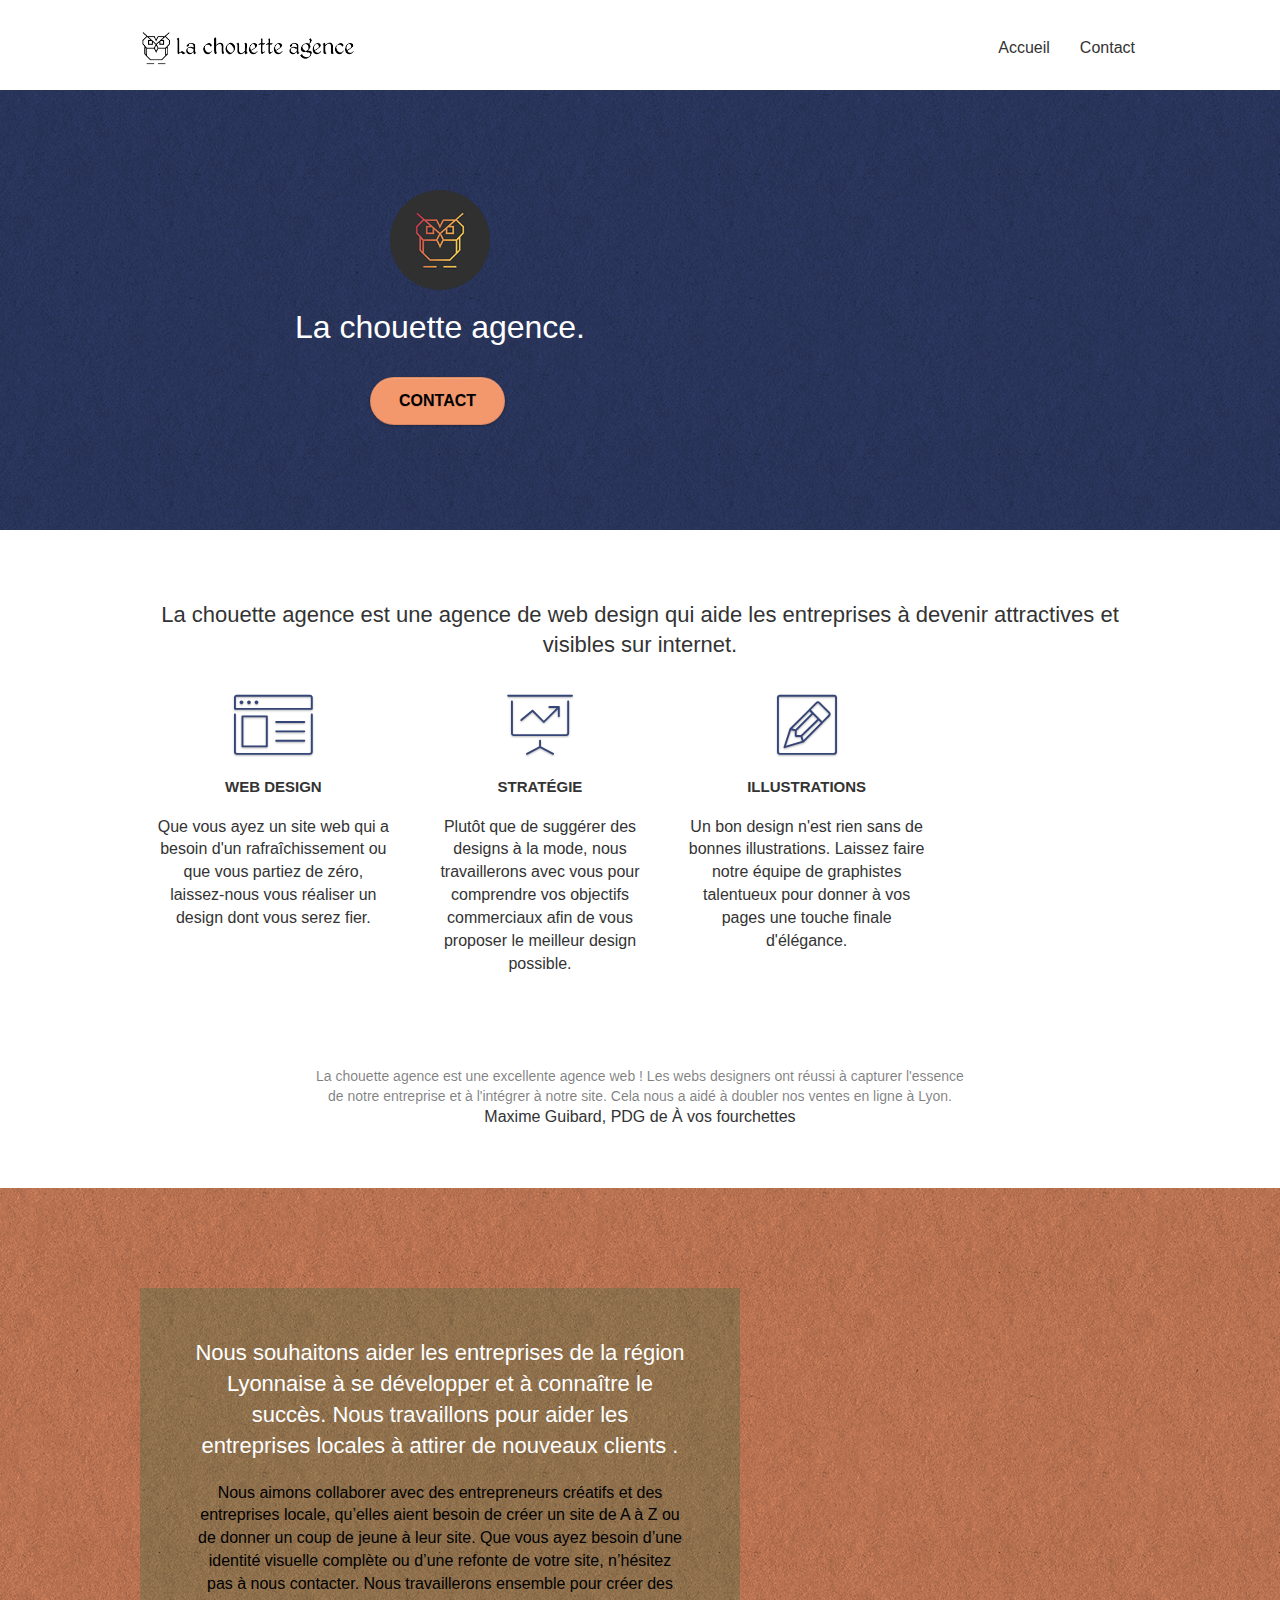
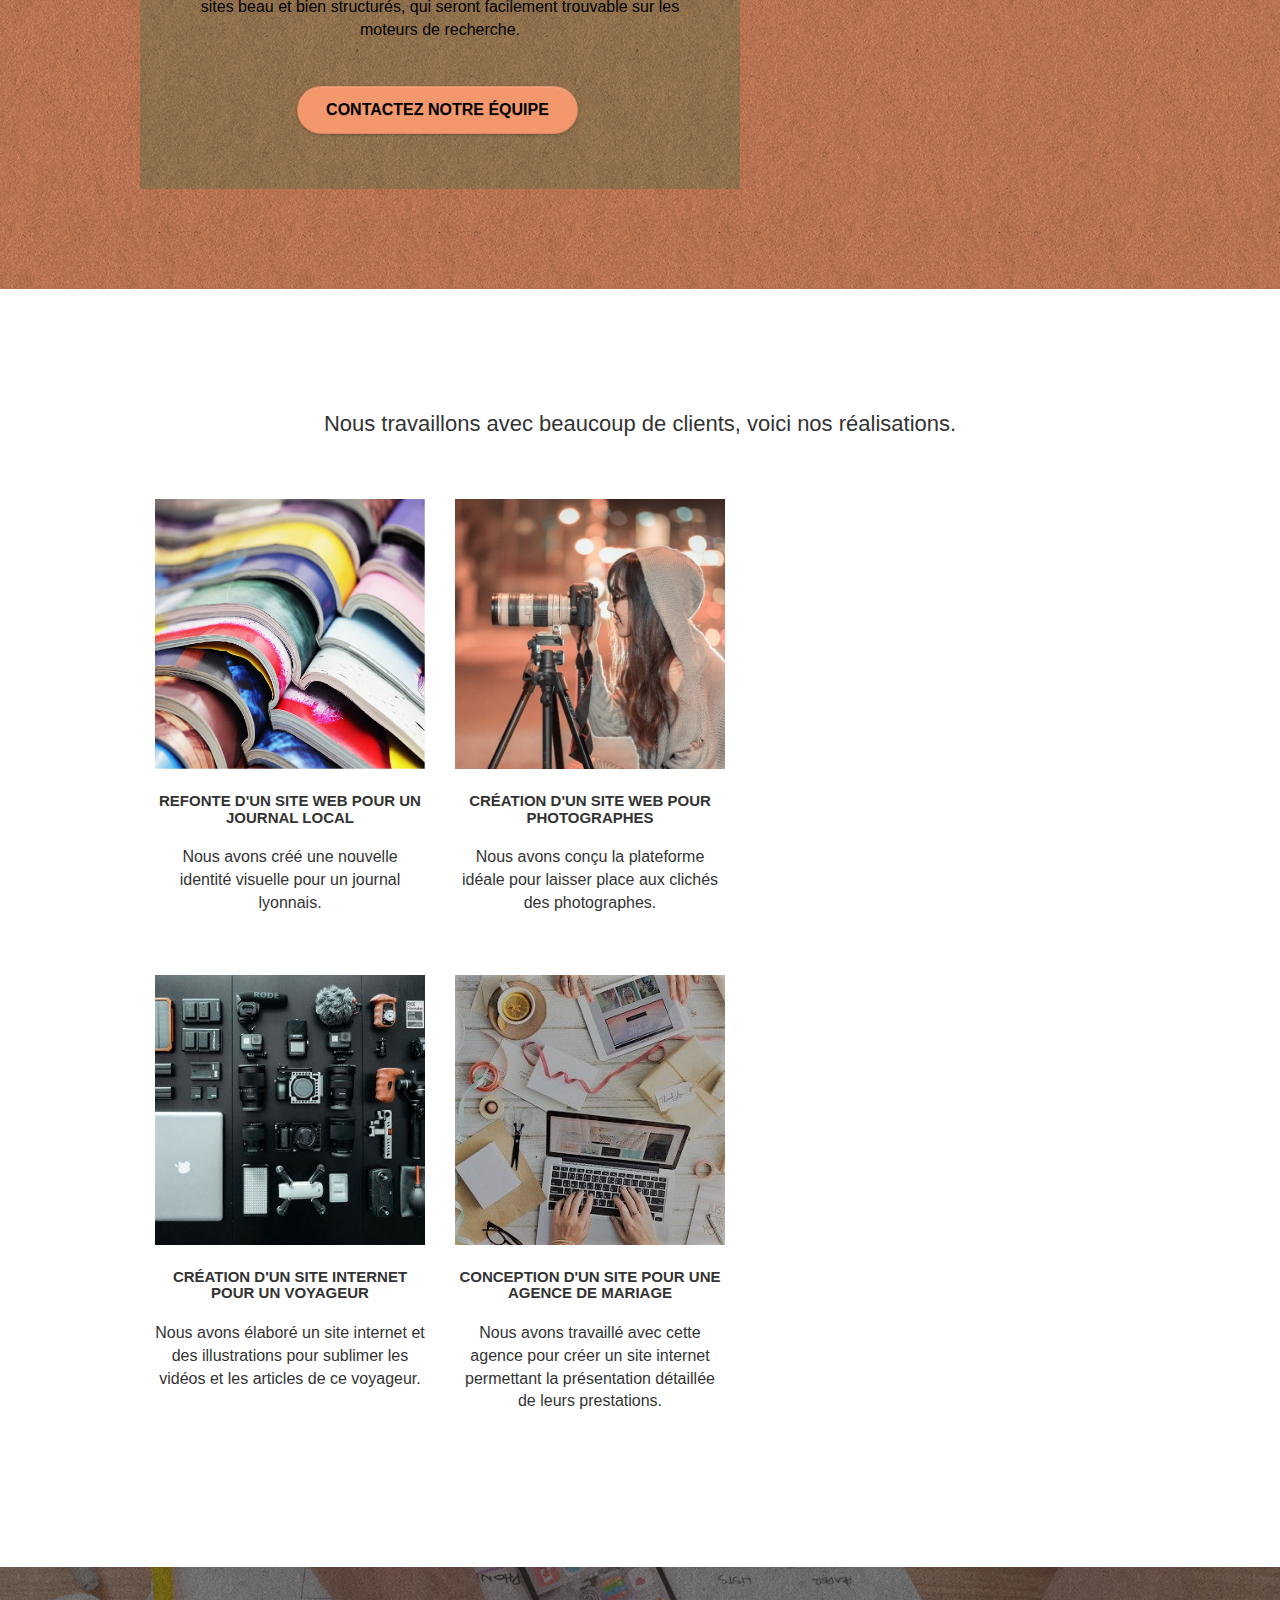
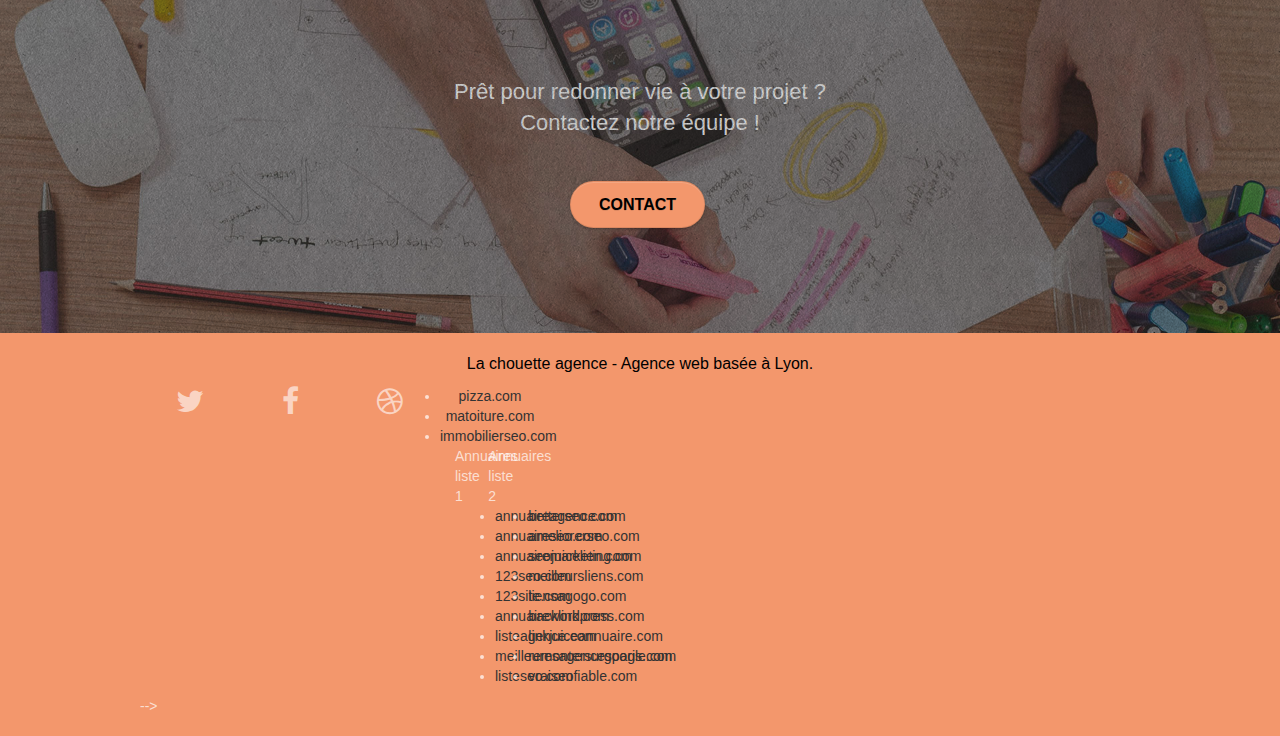
<file: Optimized_website/index.html>
<!doctype html>
<html lang="fr">

<head>
	<meta charset="utf-8">
	<!-- <meta name="keywords" content="seo, google, site web, site internet, agence design dans la ville de lyon">  n'apporte rien en SEO-->
	<meta name="description"
		content="page d'Accueil de la chouette agence entreprise en web design dans la ville de lyon">
	<meta name="viewport" content="width=device-width, initial-scale=1.0, initial-scale=1">
	<link rel="shortcut icon" type="image/png" href="favicon.jpg">

	<link rel="stylesheet" type="text/css" href="./css/bootstrap.css">
	<link rel="stylesheet" type="text/css" href="style.css">
	<link rel="stylesheet" type="text/css" href="./css/font-awesome.css">
	<link rel="stylesheet" type="text/css" href="./css/et-line.css">

	<script src="./
	<script src="./js/jquery-2.1.0.js"></script>
	<script src="./js/bootstrap.js"></script>
	<script src="./js/blocs.js"></script>
	<script src="./js/jquery.touchSwipe.js" defer></script>
	<script src="./js/gmaps.js"></script>

	<title>La chouette agence</title>


	<!-- Analytics test2 -->

	<!-- Analytics END -->

</head>

<body>
	<!-- Principal conteneur -->
	<div class="page-container">

		<!-- bloc-0 -->
		<div class="bloc bgc-white l-bloc " id="bloc-0">
			<div class="container bloc-sm">
				<nav class="navbar row">
					<div class="navbar-header">
						<a class="navbar-brand" href="index.html">
							<img src="img/la-chouette-agence.png"
								alt="logo de la chouette agence image d'une chouette au design vectorielle stylisé noir sur fond blanc"
								height="40" /></a>
						<button id="nav-toggle" type="button" class="ui-navbar-toggle navbar-toggle"
							data-toggle="collapse" data-target=".navbar-1">
							<span class="sr-only">Toggle navigation</span>
							<span class="icon-bar"></span>
							<span class="icon-bar"></span>
							<span class="icon-bar"></span>
						</button>
					</div>
					<div class="collapse navbar-collapse navbar-1 special-dropdown-nav">
						<ul class="site-navigation nav navbar-nav">
							<li>
								<a href="index.html">Accueil</a>
							</li>
							<li>
							</li>
							<li>
								<a href="page2.html">Contact</a>
							</li>
						</ul>
					</div>
				</nav>
			</div>
		</div>
		<!-- bloc-0 END -->

		<!-- bloc-1-presentation -->
		<div class="bloc bgc-dark-slate-blue bg-banniere d-bloc bg-t-edge bloc-bg-texture texture-paper b-parallax"
			id="bloc-1-hero">
			<div class="container bloc-lg">
				<div class="row tight-width-whitespace">
					<div class="col-sm-12">
						<img src="img/logo.png" class="center-block image-resize-mode" width="100" alt="logo de La chouette agence, variante stylisé du logo de la chouette agence,
							sur un fond rond et noir où les contours de la chouette sont des traits vectorielles,
							qui sont remplies d'un dégradé en diagonal,
							allant du jaune au rouge en passant par le orange" />
						<h1 class="text-center hero-bloc-text tc-white ">
							La chouette agence.
						</h1>
						<div class="text-center">
							<a href="page2.html" class="btn btn-lg btn-clean btn-rd cta-hero btn-atomic-tangerine"
								id="cta-hero">Contact</a>
						</div>
					</div>
				</div>
			</div>
		</div>
		<!-- bloc-1-presentation END -->

		<!-- bloc-2-services -->
		<div class="bloc bgc-white l-bloc" id="bloc-2-services">
			<div class="container bloc-md">
				<div class="row">
					<div class="col-sm-12 text-center">
						<!-- mauvaise pratique remplacer la balise img par une balise <h2> -->
						<h2>La chouette agence est une agence de web design qui aide les entreprises à devenir
							attractives et visibles sur internet.</h2>
						<!-- <img alt="agence web, agence web paris, web design paris, stratégie web" src="img/title.png" /> -->
					</div>
				</div>
				<div class="row voffset-lg med-width-whitespace">
					<div class="col-sm-4">
						<div class="text-center">
							<span class="et-icon-browser sm-shadow icon-dark-slate-blue icons icon-lg"></span>
						</div>
						<h3 class="mg-md text-center">
							Web design
						</h3>
						<p class="text-center ">
							Que vous ayez un site web qui a besoin d'un rafraîchissement ou que vous partiez de
							zéro, laissez-nous vous réaliser un design dont vous serez fier.
						</p>
					</div>
					<div class="col-sm-4">
						<div class="text-center">
							<span class="et-icon-presentation sm-shadow icon-dark-slate-blue icons icon-lg"></span>
						</div>
						<h3 class="mg-md text-center">
							Stratégie
						</h3>
						<p class="text-center ">
							Plutôt que de suggérer des designs à la mode, nous travaillerons avec vous pour comprendre
							vos objectifs commerciaux afin de vous proposer le meilleur design possible.<br>
						</p>
					</div>
					<div class="col-sm-4">
						<div class="text-center">
							<span class="et-icon-edit sm-shadow icon-dark-slate-blue icons icon-lg"></span>
						</div>
						<h3 class="mg-md text-center">
							Illustrations
						</h3>
						<p class="text-center ">
							Un bon design n'est rien sans de bonnes illustrations. Laissez faire notre équipe de
							graphistes talentueux pour donner à vos pages une touche finale d'élégance.
						</p>
					</div>
				</div>
				<div class="row voffset-lg voffset">
					<div class="col-xs-12 col-md-8 col-md-offset-2 text-center">
						<!-- mauvaise pratique d'accessibilité du text en image -->
						<!-- <img alt="agence web, agence web paris, web design paris, stratégie web"
							src="img/citation.png" /> -->
						<div>
							La chouette agence est une excellente agence web ! Les webs designers ont réussi
							à capturer l'essence de notre entreprise et à l'intégrer à notre site.
							Cela nous a aidé à doubler nos ventes en ligne à Lyon.
						</div>
						<p class="quote-sign">Maxime Guibard, PDG de À vos fourchettes</p>
					</div>
				</div>
			</div>
		</div>
		<!-- bloc-2-services END -->

		<!-- bloc-3-what-i-do -->
		<div class="bloc tc-white bgc-atomic-tangerine bg-presentation d-bloc bloc-bg-texture texture-paper b-parallax"
			id="bloc-3-what-i-do">
			<div class="container bloc-lg">
				<div class="row tight-width-whitespace black-background">
					<div class="col-sm-12">
						<h2 class="mg-md text-center tc-white">
							Nous souhaitons aider les entreprises de la région Lyonnaise à se développer et à connaître
							le succès. Nous travaillons pour aider les entreprises locales à attirer de nouveaux clients
							.<br>
						</h2>
						<p class="text-center white">
							Nous aimons collaborer avec des entrepreneurs créatifs et des entreprises locale, qu’elles
							aient besoin de créer un site de A à Z ou de donner un coup de jeune à leur site. Que vous
							ayez besoin d’une identité visuelle complète ou d’une refonte de votre site, n’hésitez pas à
							nous contacter. Nous travaillerons ensemble pour créer des sites beau et bien structurés,
							qui seront facilement trouvable sur les moteurs de recherche. <br><br>
							<a href="page2.html" class="btn btn-lg btn-clean btn-rd cta-hero btn-atomic-tangerine"
								id="cta2-hero">Contactez notre équipe</a><br>
						</p>
					</div>
				</div>
			</div>
		</div>
		<!-- bloc-3-what-i-do END -->

		<!-- bloc-4-portfolio -->
		<div class="bloc bgc-white bg-lines-h2-bg bg-repeat l-bloc" id="bloc-4-portfolio">
			<div class="container bloc-lg">
				<div class="row">
					<div class="col-sm-12 text-center">
						<!-- mauvaise pratique text on img
						<img alt="agence web, agence web paris, web design paris, stratégie web" src="img/title2.png" /> -->
						<h2> Nous travaillons avec beaucoup de clients, voici nos réalisations.</h2>
					</div>
				</div>
				<div class="row tight-width-whitespace portfolio-row">
					<div class="col-sm-6">
						<a href="#" data-lightbox="img/1.jpg" data-gallery-id="gallery-1"
							data-caption="Refonte d'un site web pour un journal local" data-frame="snapshot-lb"><img
								src="img/1.jpg" alt="plusieurs magazines ouvert posés les uns sur les autres en cascade"
								class="img-responsive portfolio-thumb" /></a>
						<h3 class="mg-md text-center">
							Refonte d'un site web pour un journal local
						</h3>
						<p class="text-center">
							Nous avons créé une nouvelle identité visuelle pour un journal lyonnais.
						</p>
					</div>
					<div class="col-sm-6">
						<a href="#" data-lightbox="img/2.jpg" data-gallery-id="gallery-1"
							data-caption="Création d'un site web pour photographes" data-frame="snapshot-lb"><img
								src="img/2.jpg" class="img-responsive portfolio-thumb"
								alt="une jeune photographe derriere un appareil photo" /></a>
						<h3 class="mg-md text-center">
							Création d'un site web pour photographes
						</h3>
						<p class="text-center">
							Nous avons conçu la plateforme idéale pour laisser place aux clichés des photographes.
						</p>
					</div>
				</div>
				<div class="row tight-width-whitespace portfolio-row">
					<div class="col-sm-6">
						<a href="#" data-lightbox="img/3.jpg" data-gallery-id="gallery-1"
							data-caption="Création d'un site internet pour un voyageur" data-frame="snapshot-lb"><img
								src="img/3.jpg" class="img-responsive portfolio-thumb"
								alt="ensemble d'accessoires pour appareils photos rangés de manieres ordonnées en vue de dessus sur fond noir" /></a>
						<h3 class="mg-md text-center">
							Création d'un site internet pour un voyageur
						</h3>
						<p class="text-center">
							Nous avons élaboré un site internet et des illustrations pour sublimer les vidéos et les
							articles de ce voyageur.
						</p>
					</div>
					<div class="col-sm-6">
						<a href="#" data-lightbox="img/4.jpg" data-gallery-id="gallery-1"
							data-caption="Conception d'un site pour une agence de mariage" data-frame="snapshot-lb"><img
								src="img/4.jpg" class="img-responsive portfolio-thumb" alt="bureau vu de dessus avec cartes de mariages et d'invitations ainsi que deux paires de mains travaillant respectivement
								 sur un ordinateur portable et une tablette" /></a>
						<h3 class="mg-md text-center">
							Conception d'un site pour une agence de mariage
						</h3>
						<p class="text-center">
							Nous avons travaillé avec cette agence pour créer un site internet permettant la
							présentation détaillée de leurs prestations.
						</p>
					</div>
				</div>
			</div>
		</div>
		<!-- bloc-4-portfolio END -->

		<!-- bloc-5-cta -->
		<div class="bloc bgc-dark-slate-blue bg-banniere d-bloc bloc-bg-texture texture-paper" id="bloc-5-cta">
			<div class="container bloc-lg">
				<div class="row">
					<h2 class="mg-md text-center tc-white">
						Prêt pour redonner vie à votre projet ?<br>Contactez notre équipe !
					</h2>
					<div class="col-sm-12 text-center">
						<a href="page2.html"
							class="btn btn-atomic-tangerine btn-clean btn-rd btn-lg cta-hero">Contact</a>
					</div>
				</div>
			</div>
		</div>
		<!-- bloc-5-cta END -->
		<a class="bloc-button btn btn-d scrollToTop" onclick="scrollToTarget('1')">
			<span class="fa fa-chevron-up"></span>
		</a>
		<!-- Footer - bloc-8 -->
		<div class="bloc bgc-atomic-tangerine d-bloc" id="bloc-8">
			<div class="container bloc-sm">
				<div class="row">
					<div class="col-sm-12">
						<p class="text-center white">
							La chouette agence - Agence web basée à Lyon.<br>
						</p>
						<div class="row row-no-gutters social">
							<div class="col-sm-3">
								<div class="text-center">
									<a class="social" aria-label="lien vers twitter" href="https://twitter.com"><span
											class="fa fa-twitter icon-md"></span></a>
								</div>
							</div>
							<div class="col-sm-3">
								<div class="text-center">
									<a class="social" aria-label="lien vers facebook" href="https://www.facebook.com"><span
											class="fa fa-facebook icon-md"></span></a>
								</div>
							</div>
							<div class="col-sm-3">
								<div class="text-center">
									<a class="social" aria-label="lien vers dribbble" href="https://dribbble.com/"><span class="fa fa-dribbble icon-md"></span></a>
								</div>
							</div>
							<div class="col-sm-3">
								<div class="text-center">
									<a class="social" aria-label="lien vesr instagram" href="https://www.instagram.com"><span
/li>
									<li><a href="pizza.com">pizza.com</a></li>
									<li><a href="matoiture.com">matoiture.com</a></li>
									<li><a href="immobilierseo.com">immobilierseo.com</a></li>
								</ul>
							</div>
							<div class="col-sm-4">
								Annuaires liste 1
								<ul>
									<li><a href="annuaireagence.com">annuaireagence.com</a></li>
									<li><a href="annuaireseo.com">annuaireseo.com</a></li>
									<li><a href="annuairemarketing.com">annuairemarketing.com</a></li>
									<li><a href="123seoture.com">123seo.com</a></li>
									<li><a href="123site.com">123site.com</a></li>
									<li><a href="annuairewordpress.com">annuairewordpress.com</a></li>
									<li><a href="listeagence.com">listeagence.com</a></li>
									<li><a href="meilleuresagencesparis.com">meilleuresagencesparis.com</a></li>
									<li><a href="listeseo.com">listeseo.com</a></li>
								</ul>
							</div>
							<div class="col-sm-4">
								Annuaires liste 2
								<ul>
									<li><a href="betterseo.com">betterseo.com</a></li>
									<li><a href="ameliorerseo.com">ameliorerseo.com</a></li>
									<li><a href="seojuicelien.com">seojuicelien.com</a></li>
									<li><a href="meilleursliens.com">meilleursliens.com</a></li>
									<li><a href="liensagogo.com">liensagogo.com</a></li>
									<li><a href="backlink.com">backlink.com</a></li>
									<li><a href="linkjuiceannuaire.com">linkjuiceannuaire.com</a></li>
									<li><a href="remontersurgoogle.com">remontersurgoogle.com</a></li>
									<li><a href="vraiseofiable.com">vraiseofiable.com</a></li>
								</ul>
							</div>
						</div> -->
					</div>
				</div>
			</div>
		</div>
		<!-- Footer - bloc-8 END -->

	</div>
	<!-- Principal conteneur END -->


</body>

</html>
</file>
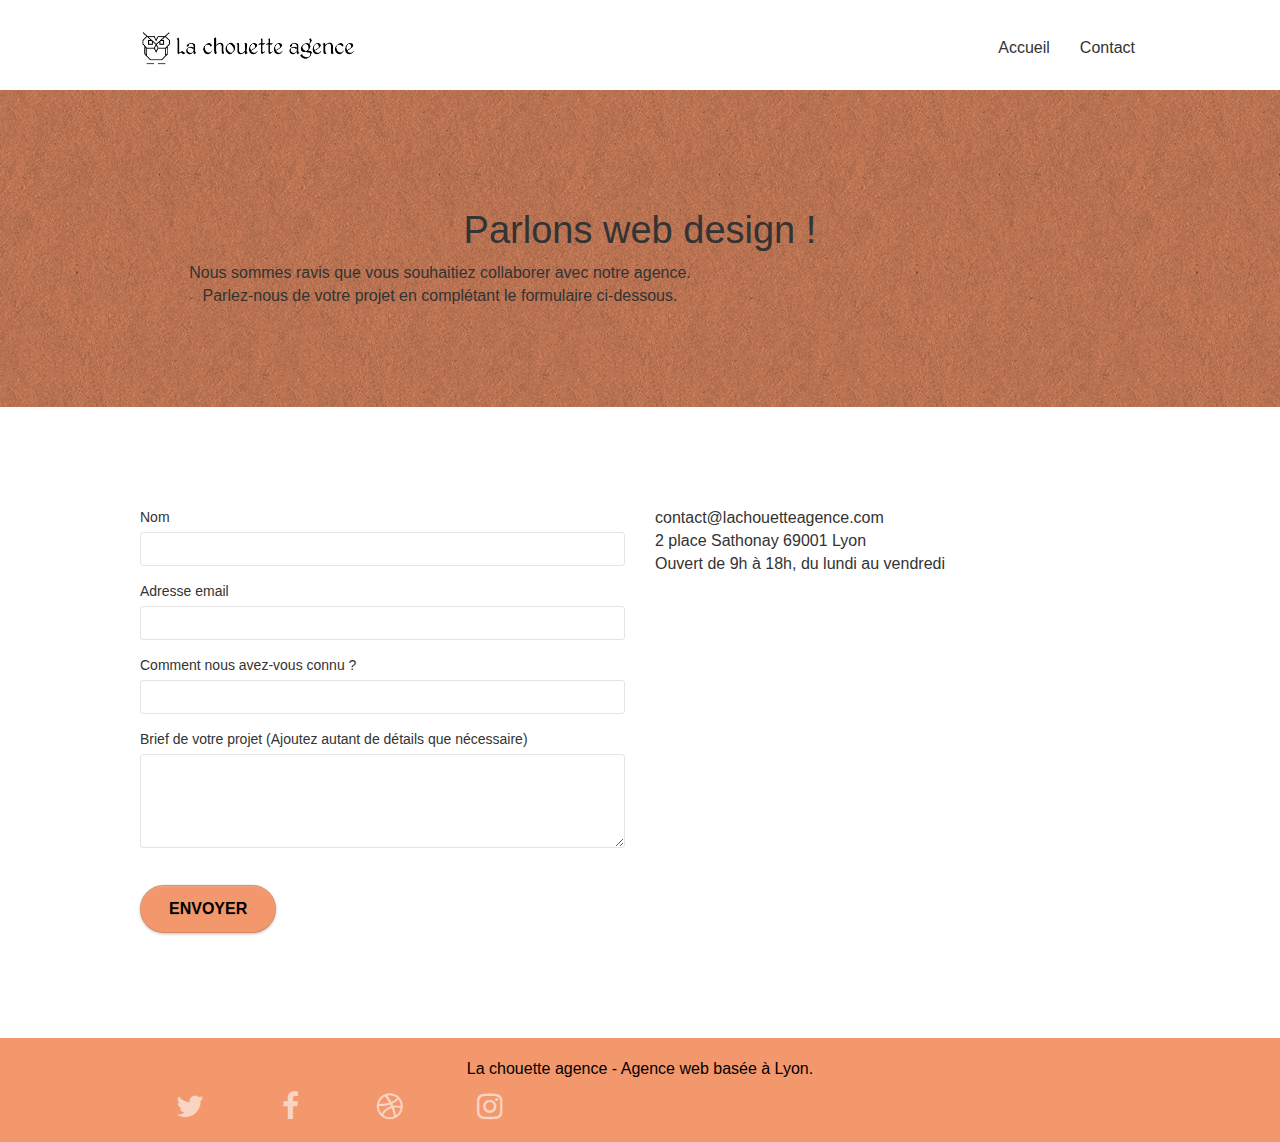
<file: Optimized_website/page2.html>
<!doctype html>
<html lang="fr">

<head>
	<meta charset="utf-8">
	<meta name="description"
		content="page de contact de la chouette agence entreprise en web design dans la ville de lyon">
	<meta name="viewport" content="width=device-width, initial-scale=1.0, viewport-fit=cover">
	<link rel="shortcut icon" type="image/png" href="favicon.jpg">

	<link rel="stylesheet" type="text/css" href="./css/bootstrap.css">
	<link rel="stylesheet" type="text/css" href="style.css">
	<link rel="stylesheet" type="text/css" href="./css/font-awesome.css">
	<link rel="stylesheet" type="text/css" href="./css/et-line.css">


	<script src="./js/jquery-2.1.0.js"></script>
	<script src="./js/bootstrap.js"></script>
	<script src="./js/blocs.js"></script>
	<script src="./js/jqBootstrapValidation.js"></script>
	<script src="./js/formHandler.js"></script>
	<title>Contact</title>


	<!-- Analytics -->

	<!-- Analytics END -->

</head>

<body>
	<!-- Principal conteneur -->
	<div class="page-container">

		<!-- bloc-0 -->
		<div class="bloc bgc-white l-bloc " id="bloc-0">
			<div class="container bloc-sm">
				<nav class="navbar row">
					<div class="navbar-header">
						<a class="navbar-brand" href="index.html">
							<img src="img/la-chouette-agence.png" alt="logo de la chouette agence" height="40" /></a>
						<button id="nav-toggle" type="button" class="ui-navbar-toggle navbar-toggle"
							data-toggle="collapse" data-target=".navbar-1">
							<span class="sr-only">Toggle navigation</span>
							<span class="icon-bar"></span>
							<span class="icon-bar"></span>
							<span class="icon-bar"></span>
						</button>
					</div>
					<div class="collapse navbar-collapse navbar-1 special-dropdown-nav">
						<ul class="site-navigation nav navbar-nav">
							<li>
								<a href="index.html">Accueil</a>
							</li>
							<li>
							</li>
							<li>
								<a href="page2.html">Contact</a>
							</li>
						</ul>
					</div>
				</nav>
			</div>
		</div>
		<!-- bloc-0 END -->

		<!-- bloc-6 -->
		<div class="bloc bg-dots-bg bg-repeat bgc-atomic-tangerine d-bloc bloc-bg-texture texture-paper" id="bloc-6">
			<div class="container bloc-lg">
				<div class="row">
					<div class="col-sm-12">
						<h1 class="text-center hero-bloc-text tc-black">
							Parlons web design !
						</h1>
						<p class="text-center mg-lg tc-black tight-width-whitespace">
							Nous sommes ravis que vous souhaitiez collaborer avec notre agence.<br>
							Parlez-nous de votre projet en complétant le formulaire ci-dessous.
						</p>
					</div>
				</div>
			</div>
		</div>
		<!-- bloc-6 END -->

		<!-- bloc-7 -->
		<div class="bloc bgc-white l-bloc" id="bloc-7">
			<div class="container bloc-lg">
				<div class="row">
					<div class="col-sm-6">
						<form id="form_1" novalidate success-msg="Your message has been sent."
							fail-msg="Sorry it seems that our mail server is not responding, Sorry for the inconvenience!">
							<div class="form-group">
								<label for="name">
									Nom
								</label>
								<input id="name" class="form-control" name="user_name" required />
							</div>
							<div class="form-group">
								<label for="email">
									Adresse email
								</label>
								<input id="email" class="form-control" type="email" name="user_email" required />
							</div>
							<div class="form-group">
								<label for="input_504">
									Comment nous avez-vous connu ?
								</label>
								<input class="form-control" type="email" name="user_find" required id="input_504" />
							</div>
							<div class="form-group">
								<label for="message">
									Brief de votre projet (Ajoutez autant de détails que nécessaire)<br>
								</label>
								<textarea id="message" class="form-control" rows="4" cols="50" name="user_message"
									required></textarea>
							</div>
							<button class="btn btn-lg btn-clean btn-rd cta-hero btn-atomic-tangerine" type="submit">
								Envoyer
							</button>
						</form>
					</div>
					<div class="col-sm-6">
						<p>
							contact@lachouetteagence.com<br>2 place Sathonay 69001 Lyon<br>Ouvert de 9h à 18h, du lundi
							au vendredi<br>
						</p>
					</div>
				</div>
			</div>
		</div>
		<!-- bloc-7 END -->

		<!-- ScrollToTop Button -->
		<a class="bloc-button btn btn-d scrollToTop" onclick="scrollToTarget('1')">
			<span class="fa fa-chevron-up"></span>
		</a>
		<!-- ScrollToTop Button END-->


		<!-- Footer - bloc-8 -->
		<div class="bloc bgc-atomic-tangerine d-bloc" id="bloc-8">
			<div class="container bloc-sm">
				<div class="row">
					<div class="col-sm-12">
						<p class="text-center white">
							La chouette agence - Agence web basée à Lyon.<br>
						</p>
						<div class="row row-no-gutters social">
							<div class="col-sm-3">
								<div class="text-center">
									<a class="social" aria-label="lien vers twitter" href="https://twitter.com"><span
											class="fa fa-twitter icon-md"></span></a>
								</div>
							</div>
							<div class="col-sm-3">
								<div class="text-center">
									<a class="social" aria-label="lien vers facebook"
										href="https://www.facebook.com"><span class="fa fa-facebook icon-md"></span></a>
								</div>
							</div>
							<div class="col-sm-3">
								<div class="text-center">
									<a class="social" aria-label="lien vers dribbble" href="https://dribbble.com/"><span
											class="fa fa-dribbble icon-md"></span></a>
								</div>
							</div>
							<div class="col-sm-3">
								<div class="text-center">
									<a class="social" aria-label="lien vesr instagram"
										href="https://www.instagram.com"><span
											class="fa fa-instagram icon-md"></span></a>
								</div>
							</div>
						</div>
					</div>
				</div>
			</div>
		</div>
		<!-- Footer - bloc-8 END -->

	</div>
	<!-- Principal conteneur END -->


</body>

</html>
</file>
<file: Optimized_website/style.css>
body {
    margin                 : 0;
    padding                : 0;
    background             : #FFF;
    overflow-x             : hidden;
    -webkit-font-smoothing : antialiased;
    -moz-osx-font-smoothing: grayscale;
}

a,
button {
    transition: all .3s ease-in-out;
    outline   : none !important;
}

a:hover {
    text-decoration: none;
    cursor         : pointer;
}

#page-loading-blocs-notifaction {
    position  : fixed;
    top       : 0;
    bottom    : 0;
    width     : 100%;
    z-index   : 100000;
    background: #FFFFFF url("img/pageload-spinner.gif") no-repeat center center;
}

.bloc {
    width                  : 100%;
    clear                  : both;
    background             : 50% 50% no-repeat;
    padding                : 0 50px;
    -webkit-background-size: cover;
    -moz-background-size   : cover;
    -o-background-size     : cover;
    background-size        : cover;
    position               : relative;
}

.bloc .container {
    padding-left : 0;
    padding-right: 0;
}

.bloc-lg {
    padding: 100px 50px;
}

.bloc-md {
    padding: 50px;
}

.bloc-sm {
    padding: 20px 50px;
}

.bg-center,
.bg-l-edge,
.bg-r-edge,
.bg-t-edge,
.bg-b-edge,
.bg-tl-edge,
.bg-bl-edge,
.bg-tr-edge,
.bg-br-edge,
.bg-repeat {
    -webkit-background-size: 0px !important;
    -moz-background-size   : 0px !important;
    -o-background-size     : 0px !important;
    background-size        : 0px !important;
}

.bg-repeat {
    background: repeat;
}

.bg-t-edge {
    background: top no-repeat;
}

.bloc-bg-texture::before {
    content        : "";
    background-size: 2px 2px;
    position       : absolute;
    top            : 0;
    bottom         : 0;
    left           : 0;
    right          : 0;
}

.texture-paper::before {
    background     : url("img/texture-paper.png");
    background-size: 280px 280px;
}

.b-parallax {
    background-attachment: fixed;
}

.d-bloc {
    color: rgba(255, 255, 255, .7);
}

.d-bloc button:hover {
    color: rgba(255, 255, 255, .9);
}

.d-bloc .icon-round,
.d-bloc .icon-square,
.d-bloc .icon-rounded,
.d-bloc .icon-semi-rounded-a,
.d-bloc .icon-semi-rounded-b {
    border-color: rgba(255, 255, 255, .9);
}

.d-bloc .divider-h span {
    border-color: rgba(255, 255, 255, .2);
}

.d-bloc .a-btn,
.d-bloc .navbar a,
.d-bloc .navbar-brand,
.d-bloc a .icon-sm,
.d-bloc a .icon-md,
.d-bloc a .icon-lg,
.d-bloc a .icon-xl,
.d-bloc h1 a,
.d-bloc h2 a,
.d-bloc h3 a,
.d-bloc h4 a,
.d-bloc h5 a,
.d-bloc h6 a,
.d-bloc p a {
    color: rgba(255, 255, 255, .6);
}

.d-bloc .a-btn:hover,
.d-bloc .navbar a:hover,
.d-bloc .navbar-brand:hover,
.d-bloc a:hover .icon-sm,
.d-bloc a:hover .icon-md,
.d-bloc a:hover .icon-lg,
.d-bloc a:hover .icon-xl,
.d-bloc h1 a:hover,
.d-bloc h2 a:hover,
.d-bloc h3 a:hover,
.d-bloc h4 a:hover,
.d-bloc h5 a:hover,
.d-bloc h6 a:hover,
.d-bloc p a:hover {
    color: rgba(255, 255, 255, 1);
}

.d-bloc .navbar-toggle .icon-bar {
    background: rgba(255, 255, 255, 1);
}

.d-bloc .btn-wire,
.d-bloc .btn-wire:hover {
    color       : rgba(255, 255, 255, 1);
    border-color: rgba(255, 255, 255, 1);
}

.d-bloc .panel {
    color: rgba(0, 0, 0, .5);
}

.d-bloc .panel button:hover {
    color: rgba(0, 0, 0, .7);
}

.d-bloc .panel icon {
    border-color: rgba(0, 0, 0, .7);
}

.d-bloc .panel .divider-h span {
    border-color: rgba(0, 0, 0, .1);
}

.d-bloc .panel .a-btn {
    color: rgba(0, 0, 0, .6);
}

.d-bloc .panel .a-btn:hover {
    color: rgba(0, 0, 0, 1);
}

.d-bloc .panel .btn-wire,
.d-bloc .panel .btn-wire:hover {
    color       : rgba(0, 0, 0, .7);
    border-color: rgba(0, 0, 0, .3);
}

.d-bloc .panel,
.l-bloc {
    color: rgba(0, 0, 0, .5);
}

.d-bloc .panel button:hover,
.l-bloc button:hover {
    color: rgba(0, 0, 0, .7);
}

.l-bloc .icon-round,
.l-bloc .icon-square,
.l-bloc .icon-rounded,
.l-bloc .icon-semi-rounded-a,
.l-bloc .icon-semi-rounded-b {
    border-color: rgba(0, 0, 0, .7);
}

.d-bloc .panel .divider-h span,
.l-bloc .divider-h span {
    border-color: rgba(0, 0, 0, .1);
}

.d-bloc .panel .a-btn,
.l-bloc .a-btn,
.l-bloc .navbar a,
.l-bloc .navbar-brand,
.l-bloc a .icon-sm,
.l-bloc a .icon-md,
.l-bloc a .icon-lg,
.l-bloc a .icon-xl,
.l-bloc h1 a,
.l-bloc h2 a,
.l-bloc h3 a,
.l-bloc h4 a,
.l-bloc h5 a,
.l-bloc h6 a,
.l-bloc p a {
    color: rgba(0, 0, 0, .6);
}

.d-bloc .panel .a-btn:hover,
.l-bloc .a-btn:hover,
.l-bloc .navbar a:hover,
.l-bloc .navbar-brand:hover,
.l-bloc a:hover .icon-sm,
.l-bloc a:hover .icon-md,
.l-bloc a:hover .icon-lg,
.l-bloc a:hover .icon-xl,
.l-bloc h1 a:hover,
.l-bloc h2 a:hover,
.l-bloc h3 a:hover,
.l-bloc h4 a:hover,
.l-bloc h5 a:hover,
.l-bloc h6 a:hover,
.l-bloc p a:hover {
    color: rgba(0, 0, 0, 1);
}

.l-bloc .navbar-toggle .icon-bar {
    color: rgba(0, 0, 0, .6);
}

.d-bloc .panel .btn-wire,
.d-bloc .panel .btn-wire:hover,
.l-bloc .btn-wire,
.l-bloc .btn-wire:hover {
    color       : rgba(0, 0, 0, .7);
    border-color: rgba(0, 0, 0, .3);
}

.voffset {
    margin-top: 30px;
}

.voffset-lg {
    margin-top: 80px;
}

.row-no-gutters {
    margin-right: 0;
    margin-left : 0;
}

.row.row-no-gutters>[class^="col-"],
.row.row-no-gutters>[class*=" col-"] {
    padding-right: 0;
    padding-left : 0;
}

#bloc-1-hero h1 {
    font-size: 32px;
}

.navbar {
    margin-bottom: 0;
    z-index      : 1;
}

.navbar-brand {
    height     : 0px;
    padding    : 3px 15px;
    font-size  : 25px;
    font-weight: normal;
    font-weight: 600;
    line-height: 44px;
}

.navbar-brand img {
    max-height: 200px;
    margin    : 0 5px 0 0;
    display   : inline;
}

.navbar-brand img[src$=svg] {
    min-width: 100px;
}

.nav-center .navbar-brand img {
    margin: 0;
}

.navbar .nav {
    padding-top : 2px;
    margin-right: -16px;
    float       : right;
    z-index     : 1;
}

.nav>li {
    float     : left;
    margin-top: 4px;
    font-size : 16px;
}

.navbar-nav .open .dropdown-menu>li>a {
    text-align: inherit;
}

.nav>li a:hover,
.nav>li a:focus {
    background: transparent;
}

.navbar-toggle {
    margin: 10px 10px 0 0;
    border: 0px;
}

.navbar-toggle:hover {
    background: transparent !important;
}

.navbar-toggle .icon-bar {
    background-color: rgba(0, 0, 0, .5);
    width           : 26px;
}

.nav-invert .navbar .nav {
    float: left;
}

.nav-invert .navbar-header,
.nav-invert .navbar-brand {
    float   : right;
    position: relative;
    z-index : 2;
}

@media (min-width: 768px) {
    .site-navigation {
        position         : absolute;
        top              : 50%;
        right            : 20px;
        transform        : translate(0, -50%);
        -webkit-transform: translateY(-50%);
    }

    .nav>li .dropdown-menu a,
    .nav>li .dropdown-menu a:hover {
        color: #484848;
    }

    .nav-invert .site-navigation {
        left : 0;
        right: 0;
    }

    .nav-center {
        text-align: center;
    }

    .nav-center .navbar-header {
        width: 100%;
    }

    .nav-center .navbar-header,
    .nav-center .navbar-brand,
    .nav-center .nav>li {
        float  : none;
        display: inline-block;
    }

    .nav-center .site-navigation {
        position    : relative;
        width       : 100%;
        right       : 0;
        margin-right: 0px;
        margin-top  : 20px;
    }

    .nav-center.mini-nav .navbar-toggle {
        float : none;
        margin: 10px 0px 0;
    }
}

.nav>li>.dropdown a {
    background: none !important;
    display   : block;
    padding   : 14px 15px;
}

nav .caret {
    margin: 0 5px;
}

.dropdown-menu .dropdown-menu {
    top : -8px;
    left: 100%;
}

.dropdown-menu .dropmenu-flow-right {
    top                    : 100%;
    left                   : 0;
    margin-left            : -1px;
    border-top-left-radius : 0;
    border-top-right-radius: 0;
}

.dropdown-menu .dropdown span {
    border             : 4px solid black;
    border-top-color   : transparent;
    border-right-color : transparent;
    border-bottom-color: transparent;
    margin             : 6px -5px 0 0 !important;
    float              : right;
}

.mg-md {
    margin-top   : 10px;
    margin-bottom: 20px;
}

.mg-lg {
    margin-top   : 10px;
    margin-bottom: 40px;
}

.btn {
    margin: 0 5px 5px 0;
}

.btn.pull-right {
    margin: 0 0 5px 5px;
}

.btn-d,
.btn-d:hover,
.btn-d:focus {
    color     : #FFF;
    background: rgba(0, 0, 0, .3);
}

button {
    outline: none !important;
}

.btn-rd {
    border-radius: 40px;
}

.btn-clean {
    border             : 1px solid rgba(0, 0, 0, .08);
    border-bottom-color: rgba(0, 0, 0, .1);
    text-shadow        : 0 1px 0 rgba(0, 0, 1, .1);
    box-shadow         : 0 1px 3px rgba(0, 0, 1, .25), inset 0 1px 0 0 rgba(255, 255, 255, .15);
}

.icon-md {
    font-size: 30px !important;
}

.icon-lg {
    font-size: 60px !important;
}

.sm-shadow {
    text-shadow: 0 1px 2px rgba(0, 0, 0, .3);
}

.panel-sq,
.panel-sq .panel-heading,
.panel-sq .panel-footer {
    border-radius: 0;
}

.panel-rd {
    border-radius: 30px;
}

.panel-rd .panel-heading {
    border-radius: 29px 29px 0 0;
}

.panel-rd .panel-footer {
    border-radius: 0 0 29px 29px;
}

.form-control {
    border-color: rgba(0, 0, 0, .1);
    box-shadow  : none;
}

.scrollToTop {
    width     : 40px;
    height    : 40px;
    position  : fixed;
    bottom    : 20px;
    right     : 20px;
    opacity   : 0;
    z-index   : 500;
    transition: all .3s ease-in-out;
}

.scrollToTop span {
    margin-top: 6px;
}

.showScrollTop {
    font-size: 14px;
    opacity  : 1;
}

a[data-lightbox] {
    position  : relative;
    display   : block;
    text-align: center;
}

a[data-lightbox]:hover::before {
    content          : "+";
    font-family      : "HelveticaNeue-Light", "Helvetica Neue Light", "Helvetica Neue", Helvetica, Arial;
    font-size        : 32px;
    width            : 50px;
    height           : 50px;
    margin-left      : -25px;
    border-radius    : 50%;
    background       : rgba(0, 0, 0, .6);
    color            : #FFF;
    font-weight      : 100;
    z-index          : 1;
    position         : absolute;
    top              : 50%;
    transform        : translateY(-50%);
    -webkit-transform: translateY(-50%);
}

a[data-lightbox]:hover img {
    opacity                    : 0.6;
    -webkit-animation-fill-mode: none;
    animation-fill-mode        : none;
}

#lightbox-modal {
    display    : flex;
    align-items: center;
}

#lightbox-modal .modal-dialog {
    width    : 90%;
    max-width: 900px;
    margin   : 0 0px 0;
}

#lightbox-modal .modal-dialog img {
    max-height: 90vh;
    margin    : 0 0px;
}

.lightbox-caption {
    padding   : 20px;
    color     : #FFF;
    background: rgba(0, 0, 0, .5);
    position  : absolute;
    left      : 15px;
    right     : 15px;
    bottom    : 5px;
}

.close-lightbox {
    color      : #FFF;
    font-size  : 30px;
    position   : absolute;
    top        : 20px;
    right      : 20px;
    z-index    : 20;
    background : rgba(0, 0, 0, .5);
    border     : none;
    line-height: 30px;
    padding    : 0 9px 5px;
    opacity    : 0.3;
}

.close-lightbox:hover,
.next-lightbox:hover,
.prev-lightbox:hover {
    opacity: 1.0;
    color  : #FFF;
}

.next-lightbox,
.prev-lightbox {
    font-size : 20px;
    color     : rgba(255, 255, 255, .9);
    background: rgba(0, 0, 0, .5);
    transition: all .2s ease-in-out;
    position  : absolute;
    top       : 45%;
    z-index   : 1;
    opacity   : 0.4;
}

.next-lightbox {
    padding: 6px 8px 1px 13px;
    right  : 25px;
}

.prev-lightbox {
    padding: 6px 13px 1px 10px;
    left   : 25px;
}

.snapshot-lb .modal-body {
    padding-bottom: 45px;
}

.snapshot-lb .lightbox-caption {
    padding   : 0;
    color     : rgba(0, 0, 0, .5);
    background: none;
}

h1,
h2,
h3,
h4,
h5,
h6,
p,
label,
.btn,
a {
    font-family: "helvetica";
    font-weight: 400;
    color      : #333333 !important;
}

.container {
    max-width: 1000px;
}

.hero-bloc-text {
    font-size: 38px;
}

.hero-bloc-text-sub {
    font-size: 36px;
}

.statement-bloc-text {
    line-height: 26px;
    font-style : italic;
    font-size  : 20px;
    text-align : center;
    font-weight: lighter;
    max-width  : 520px;
    margin     : 0px 0px 0px 0px;
}

p {
    font-size: 16px;
}

.tight-width-whitespace {
    max-width: 600px;
    margin   : 0px 0px 0px 0px;
}

.h1 {
    font-size  : 20px;
    font-family: "Open Sans";
}

.cta-hero, .cta2-hero {
    margin-top    : 22px;
    color         : #FFFFFF !important;
    text-transform: uppercase;
    padding       : 12px 28px 12px 28px;
    font-size     : 16px;
    font-weight   : 700;
}

.social {
    max-width: 400px;
    margin   : 0px 0px 0px 0px;
}

h2 {
    font-size  : 22px;
    line-height: 1.4em;
}

h3 {
    font-size     : 15px;
    text-transform: uppercase;
    font-weight   : 700;
    color         : #333333 !important;
}

.med-width-whitespace {
    max-width : 800px;
    margin    : 0px 0px 0px 0px;
    box-shadow: 0px 0px 0px #000000;
}

h1 {
    color: #333333 !important;
}

h4 {
    color: #333333 !important;
}

.icons {
    margin-bottom: 14px;
    margin-top   : 24px;
}

.white {
    color: #000000 !important;
}

.portfolio-thumb {
    margin-bottom: 24px;
}

.portfolio-row {
    margin-bottom: 44px;
    margin-top   : 50px;
}

.avatar {
    box-shadow: 0px 4px 9px rgba(0, 0, 0, 0.3);
}

.black-background {
    background-color: rgba(165, 147, 99, 0.7);
    padding         : 40px 40px 40px 40px;
}

.bold-link {
    font-weight    : 900;
    text-decoration: underline !important;
}

.bgc-white {
    background-color: #FFFFFF;
}

.bgc-dark-slate-blue {
    background-color: #364577;
}

.bgc-atomic-tangerine {
    background-color: #F3976C;
}

.tc-white {
    color: #ffffff !important;
}

.tc-black {
    color: #333333;
}

.btn-atomic-tangerine {
    background: #F3976C;
    color     : #000000 !important;
}

.btn-atomic-tangerine:hover {
    background: #c27956 !important;
    color     : #000000 !important;
}

.btn-atomic-tangerine:focus {
    background: #c27956 !important;
    color     : #000000 !important;
}

.ltc-white {
    color: #FFFFFF !important;
}

.ltc-white:hover {
    color: #cccccc !important;
}

.ltc-atomic-tangerine {
    color: #F3976C !important;
}

.ltc-atomic-tangerine:hover {
    color: #c27956 !important;
}

.icon-dark-slate-blue {
    color       : #364577 !important;
    border-color: #364577 !important;
}

.bg-dots-bg {
    background-image: url("img/dots-bg.png");
}

.bg-lines-h2-bg {
    background-image: url("img/lines-h2-bg.png");
}

.bg-banniere {
    background-image: url("img/la-chouette-agence-banniere.jpg");
}

.bg-presentation {
    background-image: url("img/image-de-presentation.jpg");
}

@media (max-width: 1024px) {
    .bloc {
        padding-left : 20px;
        padding-right: 20px;
    }

    .bloc.full-width-bloc,
    .bloc-tile-2.full-width-bloc .container,
    .bloc-tile-3.full-width-bloc .container,
    .bloc-tile-4.full-width-bloc .container {
        padding-left : 0;
        padding-right: 0;
    }
}

@media (max-width: 992px) and (min-width: 768px) {
    .navbar .nav {
        max-width: 80%
    }

    .nav-center.navbar .nav {
        max-width: 100%
    }
}

@media only screen and (min-width: 768px) and (max-width: 1024px) and (orientation: landscape) {
    .b-parallax {
        background-attachment: scroll;
    }
}

@media only screen and (min-width: 1024px) and (max-width: 1366px) and (-webkit-min-device-pixel-ratio: 1.5) {
    .b-parallax {
        background-attachment: scroll;
    }
}

@media (max-width: 991px) {
    .container {
        width: 100%;
    }

    .b-parallax {
        background-attachment: scroll;
    }

    .page-container,
    #hero-bloc {
        overflow-x: hidden;
        position  : relative;
    }

    .bloc {
        padding-left : 0px;
        padding-right: 0px;
    }

    .bloc-group,
    .bloc-group .bloc {
        display: block;
        width  : 100%;
    }

    .bloc-fill-screen .fill-bloc-top-edge,
    .bloc-fill-screen .fill-bloc-bottom-edge {
        padding      : 0 20px;
        padding-left : 0px;
        padding-right: 0px;
    }
}

@media (max-width: 767px) {
    .page-container {
        overflow-x: hidden;
        position  : relative;
    }

    h1,
    h2,
    h3,
    h4,
    h5,
    h6,
    p,
    #disqus_thread {
        padding-left : 10px !important;
        padding-right: 10px !important;
    }

    .b-parallax {
        background-attachment: scroll;
    }

    .navbar .nav {
        padding-top: 0;
        border-top : 1px solid rgba(0, 0, 0, .2);
        float      : none !important;
    }

    .navbar.row {
        margin-left : 0;
        margin-right: 0;
    }

    .site-navigation {
        position         : inherit;
        transform        : none;
        -webkit-transform: none;
        -ms-transform    : none;
    }

    .nav>li {
        margin-top   : 0;
        border-bottom: 1px solid rgba(0, 0, 0, .1);
        background   : rgba(0, 0, 0, .05);
        text-align   : left;
        padding-left : 15px;
        width        : 100%;
    }

    .nav>li:hover {
        background: rgba(0, 0, 0, .08);
    }

    .dropdown .dropdown a .caret {
        float              : none;
        margin             : 5px 0 0 10px !important;
        border             : 4px solid black;
        border-bottom-color: transparent;
        border-right-color : transparent;
        border-left-color  : transparent;
    }

    #hero-bloc .navbar .nav {
        background: rgba(0, 0, 0, .8);
    }

    #hero-bloc .navbar .nav a {
        color: rgba(255, 255, 255, .6);
    }

    .hero {
        padding: 50px 0;
    }

    .hero-nav {
        left : -1px;
        right: -1px;
    }

    .navbar-collapse {
        padding           : 0;
        overflow-x        : hidden;
        -webkit-box-shadow: none;
        box-shadow        : none;
    }

    .navbar-brand img {
        max-height: 40px;
        width     : 0px;
    }

    .nav-invert .navbar-header {
        float: none;
        width: 100%;
    }

    .nav-invert .navbar-toggle {
        float      : left;
        margin-left: 10px;
    }

    .bloc {
        padding-left : 0;
        padding-right: 0;
    }

    .bloc-xxl,
    .bloc-xl,
    .bloc-lg {
        padding: 40px 0;
    }

    .bloc-sm,
    .bloc-md {
        padding-left : 0;
        padding-right: 0;
    }

    .bloc-tile-2 .container,
    .bloc-tile-3 .container,
    .bloc-tile-4 .container,
    .bloc-fill-screen .fill-bloc-top-edge,
    .bloc-fill-screen .fill-bloc-bottom-edge {
        padding-left : 0;
        padding-right: 0;
    }

    .a-block {
        padding: 0 10px;
    }

    .btn-dwn {
        display: none;
    }

    .voffset {
        margin-top: 5px;
    }

    .voffset-md {
        margin-top: 20px;
    }

    .voffset-lg {
        margin-top: 30px;
    }

    form {
        padding: 5px;
    }

    .close-lightbox {
        display: inline-block;
    }

    .blocsapp-device-iphone5 {
        background-size: 216px 425px;
        padding-top    : 60px;
        width          : 216px;
        height         : 425px;
    }

    .blocsapp-device-iphone5 img {
        width : 180px;
        height: 320px;
    }
}

@media (max-width: 400px) {
    .bloc {
        padding-left : 0;
        padding-right: 0;
    }
}

@media (max-width: 767px) {
    .bloc-mob-center-text {
        text-align: center;
    }
}
</file>
<file: Optimized_website/css/et-line.css>
@font-face {
    font-family: et-line;
    src: url(../fonts/et-line.eot);
    src: url(../fonts/et-line.eot?#iefix) format('embedded-opentype'), url(../fonts/et-line.woff) format('woff'), url(../fonts/et-line.ttf) format('truetype'), url(../fonts/et-line.svg#et-line) format('svg');
    font-weight: 400;
    font-style: normal
}

.et-icon-adjustments,
.et-icon-alarmclock,
.et-icon-anchor,
.et-icon-aperture,
.et-icon-attachment,
.et-icon-bargraph,
.et-icon-basket,
.et-icon-beaker,
.et-icon-bike,
.et-icon-book-open,
.et-icon-briefcase,
.et-icon-browser,
.et-icon-calendar,
.et-icon-camera,
.et-icon-caution,
.et-icon-chat,
.et-icon-circle-compass,
.et-icon-clipboard,
.et-icon-clock,
.et-icon-cloud,
.et-icon-compass,
.et-icon-desktop,
.et-icon-dial,
.et-icon-document,
.et-icon-documents,
.et-icon-download,
.et-icon-dribbble,
.et-icon-edit,
.et-icon-envelope,
.et-icon-expand,
.et-icon-facebook,
.et-icon-flag,
.et-icon-focus,
.et-icon-gears,
.et-icon-genius,
.et-icon-gift,
.et-icon-global,
.et-icon-globe,
.et-icon-googleplus,
.et-icon-grid,
.et-icon-happy,
.et-icon-hazardous,
.et-icon-heart,
.et-icon-hotairballoon,
.et-icon-hourglass,
.et-icon-key,
.et-icon-laptop,
.et-icon-layers,
.et-icon-lifesaver,
.et-icon-lightbulb,
.et-icon-linegraph,
.et-icon-linkedin,
.et-icon-lock,
.et-icon-magnifying-glass,
.et-icon-map,
.et-icon-map-pin,
.et-icon-megaphone,
.et-icon-mic,
.et-icon-mobile,
.et-icon-newspaper,
.et-icon-notebook,
.et-icon-paintbrush,
.et-icon-paperclip,
.et-icon-pencil,
.et-icon-phone,
.et-icon-picture,
.et-icon-pictures,
.et-icon-piechart,
.et-icon-presentation,
.et-icon-pricetags,
.et-icon-printer,
.et-icon-profile-female,
.et-icon-profile-male,
.et-icon-puzzle,
.et-icon-quote,
.et-icon-recycle,
.et-icon-refresh,
.et-icon-ribbon,
.et-icon-rss,
.et-icon-sad,
.et-icon-scissors,
.et-icon-scope,
.et-icon-search,
.et-icon-shield,
.et-icon-speedometer,
.et-icon-strategy,
.et-icon-streetsign,
.et-icon-tablet,
.et-icon-target,
.et-icon-telescope,
.et-icon-toolbox,
.et-icon-tools,
.et-icon-tools-2,
.et-icon-trophy,
.et-icon-tumblr,
.et-icon-twitter,
.et-icon-upload,
.et-icon-video,
.et-icon-wallet,
.et-icon-wine {
    font-family: et-line;
    speak: none;
    font-style: normal;
    font-weight: 400;
    font-variant: normal;
    text-transform: none;
    line-height: 1;
    -webkit-font-smoothing: antialiased;
    -moz-osx-font-smoothing: grayscale;
    display: inline-block
}

.et-icon-mobile:before {
    content: "\e000"
}

.et-icon-laptop:before {
    content: "\e001"
}

.et-icon-desktop:before {
    content: "\e002"
}

.et-icon-tablet:before {
    content: "\e003"
}

.et-icon-phone:before {
    content: "\e004"
}

.et-icon-document:before {
    content: "\e005"
}

.et-icon-documents:before {
    content: "\e006"
}

.et-icon-search:before {
    content: "\e007"
}

.et-icon-clipboard:before {
    content: "\e008"
}

.et-icon-newspaper:before {
    content: "\e009"
}

.et-icon-notebook:before {
    content: "\e00a"
}

.et-icon-book-open:before {
    content: "\e00b"
}

.et-icon-browser:before {
    content: "\e00c"
}

.et-icon-calendar:before {
    content: "\e00d"
}

.et-icon-presentation:before {
    content: "\e00e"
}

.et-icon-picture:before {
    content: "\e00f"
}

.et-icon-pictures:before {
    content: "\e010"
}

.et-icon-video:before {
    content: "\e011"
}

.et-icon-camera:before {
    content: "\e012"
}

.et-icon-printer:before {
    content: "\e013"
}

.et-icon-toolbox:before {
    content: "\e014"
}

.et-icon-briefcase:before {
    content: "\e015"
}

.et-icon-wallet:before {
    content: "\e016"
}

.et-icon-gift:before {
    content: "\e017"
}

.et-icon-bargraph:before {
    content: "\e018"
}

.et-icon-grid:before {
    content: "\e019"
}

.et-icon-expand:before {
    content: "\e01a"
}

.et-icon-focus:before {
    content: "\e01b"
}

.et-icon-edit:before {
    content: "\e01c"
}

.et-icon-adjustments:before {
    content: "\e01d"
}

.et-icon-ribbon:before {
    content: "\e01e"
}

.et-icon-hourglass:before {
    content: "\e01f"
}

.et-icon-lock:before {
    content: "\e020"
}

.et-icon-megaphone:before {
    content: "\e021"
}

.et-icon-shield:before {
    content: "\e022"
}

.et-icon-trophy:before {
    content: "\e023"
}

.et-icon-flag:before {
    content: "\e024"
}

.et-icon-map:before {
    content: "\e025"
}

.et-icon-puzzle:before {
    content: "\e026"
}

.et-icon-basket:before {
    content: "\e027"
}

.et-icon-envelope:before {
    content: "\e028"
}

.et-icon-streetsign:before {
    content: "\e029"
}

.et-icon-telescope:before {
    content: "\e02a"
}

.et-icon-gears:before {
    content: "\e02b"
}

.et-icon-key:before {
    content: "\e02c"
}

.et-icon-paperclip:before {
    content: "\e02d"
}

.et-icon-attachment:before {
    content: "\e02e"
}

.et-icon-pricetags:before {
    content: "\e02f"
}

.et-icon-lightbulb:before {
    content: "\e030"
}

.et-icon-layers:before {
    content: "\e031"
}

.et-icon-pencil:before {
    content: "\e032"
}

.et-icon-tools:before {
    content: "\e033"
}

.et-icon-tools-2:before {
    content: "\e034"
}

.et-icon-scissors:before {
    content: "\e035"
}

.et-icon-paintbrush:before {
    content: "\e036"
}

.et-icon-magnifying-glass:before {
    content: "\e037"
}

.et-icon-circle-compass:before {
    content: "\e038"
}

.et-icon-linegraph:before {
    content: "\e039"
}

.et-icon-mic:before {
    content: "\e03a"
}

.et-icon-strategy:before {
    content: "\e03b"
}

.et-icon-beaker:before {
    content: "\e03c"
}

.et-icon-caution:before {
    content: "\e03d"
}

.et-icon-recycle:before {
    content: "\e03e"
}

.et-icon-anchor:before {
    content: "\e03f"
}

.et-icon-profile-male:before {
    content: "\e040"
}

.et-icon-profile-female:before {
    content: "\e041"
}

.et-icon-bike:before {
    content: "\e042"
}

.et-icon-wine:before {
    content: "\e043"
}

.et-icon-hotairballoon:before {
    content: "\e044"
}

.et-icon-globe:before {
    content: "\e045"
}

.et-icon-genius:before {
    content: "\e046"
}

.et-icon-map-pin:before {
    content: "\e047"
}

.et-icon-dial:before {
    content: "\e048"
}

.et-icon-chat:before {
    content: "\e049"
}

.et-icon-heart:before {
    content: "\e04a"
}

.et-icon-cloud:before {
    content: "\e04b"
}

.et-icon-upload:before {
    content: "\e04c"
}

.et-icon-download:before {
    content: "\e04d"
}

.et-icon-target:before {
    content: "\e04e"
}

.et-icon-hazardous:before {
    content: "\e04f"
}

.et-icon-piechart:before {
    content: "\e050"
}

.et-icon-speedometer:before {
    content: "\e051"
}

.et-icon-global:before {
    content: "\e052"
}

.et-icon-compass:before {
    content: "\e053"
}

.et-icon-lifesaver:before {
    content: "\e054"
}

.et-icon-clock:before {
    content: "\e055"
}

.et-icon-aperture:before {
    content: "\e056"
}

.et-icon-quote:before {
    content: "\e057"
}

.et-icon-scope:before {
    content: "\e058"
}

.et-icon-alarmclock:before {
    content: "\e059"
}

.et-icon-refresh:before {
    content: "\e05a"
}

.et-icon-happy:before {
    content: "\e05b"
}

.et-icon-sad:before {
    content: "\e05c"
}

.et-icon-facebook:before {
    content: "\e05d"
}

.et-icon-twitter:before {
    content: "\e05e"
}

.et-icon-googleplus:before {
    content: "\e05f"
}

.et-icon-rss:before {
    content: "\e060"
}

.et-icon-tumblr:before {
    content: "\e061"
}

.et-icon-linkedin:before {
    content: "\e062"
}

.et-icon-dribbble:before {
    content: "\e063"
}
</file>
